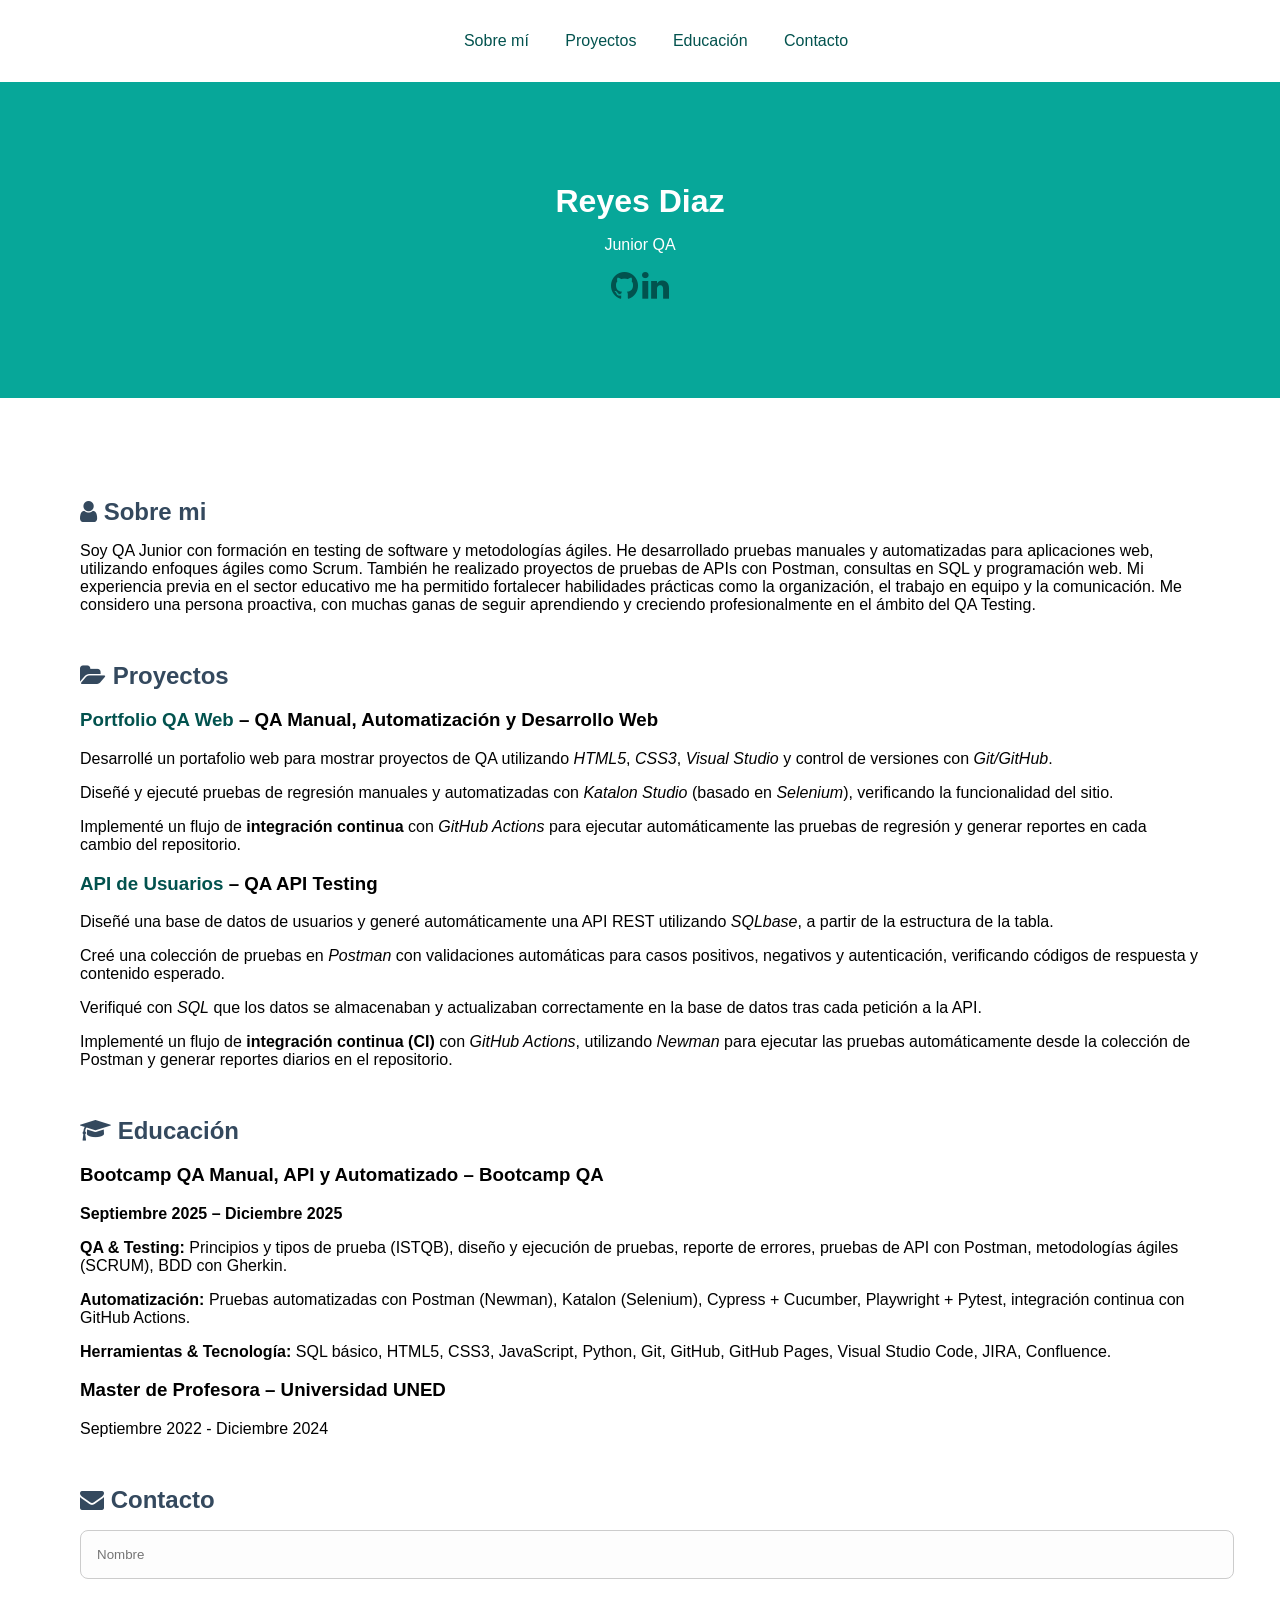
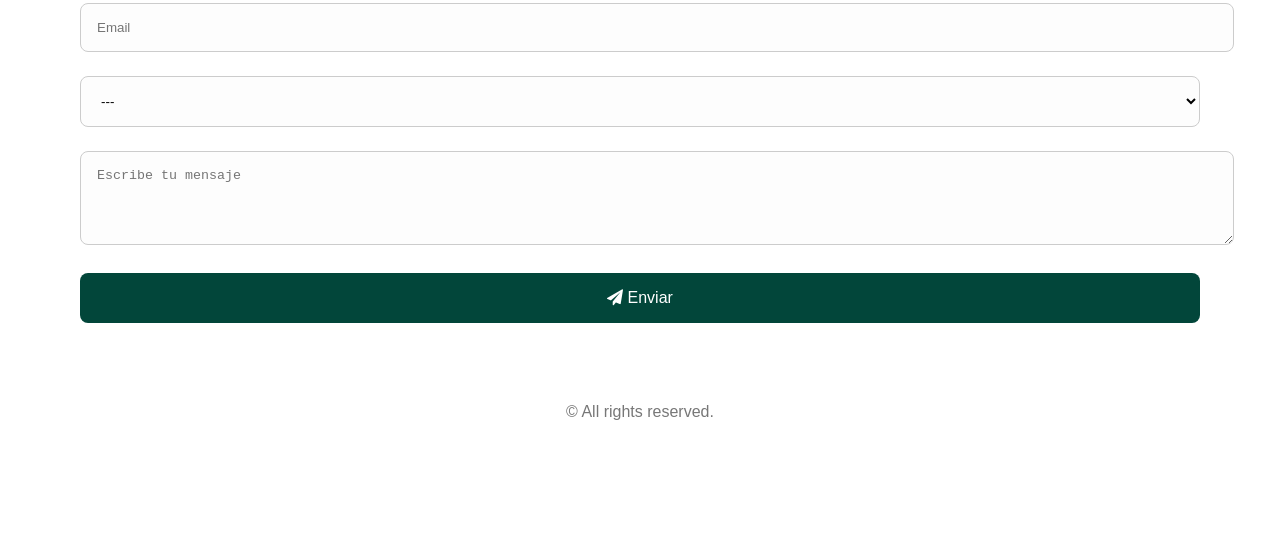
<file: index.html>
<!DOCTYPE html>
<html lang="es">

<head>
  <meta charset="UTF-8" />
  <meta name="viewport" content="width=device-width, initial-scale=1.0" />
  <meta name="description" content="Portfolio Reyes Cuesta QA" />
  <meta name="author" content="Reyes Cuesta" />
  <title>Reyes Cuesta - Portfolio</title>
  <link href="style.css" rel="stylesheet" />
  <!-- Importar Font Awesome para los iconos -->
  <link rel="stylesheet" href="https://cdnjs.cloudflare.com/ajax/libs/font-awesome/4.7.0/css/font-awesome.min.css" />
</head>

<body>
        <!-- Menú de navegación -->
  <nav>
      <ul>
        <li><a id="menusobremi" href="#sobremi">Sobre mí</a></li>
        <li><a id="menuproyectos" href="#proyectos">Proyectos</a></li>
        <li><a id="menueducacion" href="#educacion">Educación</a></li>
        <li><a id="menucontacto" href="#contacto">Contacto</a></li>
      </ul>
    </nav>
  <header>
    <h1 id="nombre">Reyes Diaz</h1>
    <p id="titulo">Junior QA</p>
    <p>
      <a id="linkgithub" href="https://github.com/Bootcamp-QA/portfolioqa" title="GitHub"
        class="fa fa-github fa-2x" aria-label="GitHub"></a>
      <a id="linklinkedin" href="https://www.linkedin.com/in/reyescuesta" title="LinkedIn"
        class="fa fa-linkedin fa-2x" aria-label="LinkedIn"></a>
    </p>
  </header>
  <main>
    <section id="sobremi">
      <h2 id="titulosobremi">
        <i class="fa fa-user"></i> Sobre mi
      </h2>
      <p>
        Soy QA Junior con formación en testing de software y metodologías
        ágiles. He desarrollado pruebas manuales y automatizadas para
        aplicaciones web, utilizando enfoques ágiles como Scrum. También he
        realizado proyectos de pruebas de APIs con Postman, consultas en SQL y
        programación web. Mi experiencia previa en el sector educativo me ha
        permitido fortalecer habilidades prácticas como la organización, el
        trabajo en equipo y la comunicación. Me considero una persona proactiva,
        con muchas ganas de seguir aprendiendo y creciendo profesionalmente en
        el ámbito del QA Testing.
      </p>
    </section>

    <section id="proyectos">
      <h2 id="tituloproyectos">
        <i class="fa fa-folder-open"></i> Proyectos
      </h2>

      <h3>
        <a id="linkproyectoportafolio" href="https://yourwebsite.com">Portfolio QA Web</a>
        – QA Manual, Automatización y Desarrollo Web
      </h3>
      <p>
        Desarrollé un portafolio web para mostrar proyectos de QA utilizando
        <em>HTML5</em>, <em>CSS3</em>, <em>Visual Studio</em> y control de
        versiones con <em>Git/GitHub</em>.
      </p>
      <p>
        Diseñé y ejecuté pruebas de regresión manuales y automatizadas con
        <em>Katalon Studio</em> (basado en <em>Selenium</em>), verificando la
        funcionalidad del sitio.
      </p>
      <p>
        Implementé un flujo de <strong>integración continua</strong> con
        <em>GitHub Actions</em> para ejecutar automáticamente las pruebas de
        regresión y generar reportes en cada cambio del repositorio.
      </p>

      <h3>
        <a id="linkproyectoapi" href="https://yourwebsite.com" target="_blank">API de Usuarios</a>
        – QA API Testing
      </h3>
      <p>
        Diseñé una base de datos de usuarios y generé automáticamente una API
        REST utilizando <em>SQLbase</em>, a partir de la estructura de la tabla.
      </p>
      <p>
        Creé una colección de pruebas en <em>Postman</em> con validaciones
        automáticas para casos positivos, negativos y autenticación, verificando
        códigos de respuesta y contenido esperado.
      </p>
      <p>
        Verifiqué con <em>SQL</em> que los datos se almacenaban y actualizaban
        correctamente en la base de datos tras cada petición a la API.
      </p>
      <p>
        Implementé un flujo de <strong>integración continua (CI)</strong> con
        <em>GitHub Actions</em>, utilizando <em>Newman</em> para ejecutar las
        pruebas automáticamente desde la colección de Postman y generar
        reportes diarios en el repositorio.
      </p>
    </section>

    <section id="educacion">
      <h2 id="tituloeducacion">
        <i class="fa fa-graduation-cap"></i> Educación
      </h2>
      <h3>Bootcamp QA Manual, API y Automatizado – Bootcamp QA</h3>
      <p><strong>Septiembre 2025 – Diciembre 2025</strong></p>
      <p>
        <strong>QA & Testing:</strong> Principios y tipos de prueba (ISTQB),
        diseño y ejecución de pruebas, reporte de errores, pruebas de API con
        Postman, metodologías ágiles (SCRUM), BDD con Gherkin.
      </p>
      <p>
        <strong>Automatización:</strong> Pruebas automatizadas con Postman
        (Newman), Katalon (Selenium), Cypress + Cucumber, Playwright + Pytest,
        integración continua con GitHub Actions.
      </p>
      <p>
        <strong>Herramientas & Tecnología:</strong> SQL básico, HTML5, CSS3,
        JavaScript, Python, Git, GitHub, GitHub Pages, Visual Studio Code, JIRA,
        Confluence.
      </p>

      <h3>Master de Profesora – Universidad UNED</h3>
      <p>Septiembre 2022 - Diciembre 2024</p>
    </section>

<section id="contacto">
  <h2 id="titulocontacto">
    <i class="fa fa-envelope"></i> Contacto
  </h2>
  <form id="contactForm" onsubmit="return enviarFormulario(event)">
    <input id="nombre" type="text" placeholder="Nombre" />
    <input id="email" type="email" placeholder="Email" />
    <select id="asunto">
      <option value="">---</option>
      <option value="information">Información</option>
      <option value="job">Oferta Trabajo</option>
      <option value="other">Otro</option>
    </select>
    <textarea id="mensaje" rows="4" placeholder="Escribe tu mensaje"></textarea>
    <button id="enviar" type="submit">
      <i class="fa fa-paper-plane"></i> Enviar
    </button>
  </form>
  <p id="formMessage"></p>
</section>


  <footer>
    <p>&copy; All rights reserved.</p>
  </footer>
</body>
<script src="script.js" defer></script>
</html>
</file>
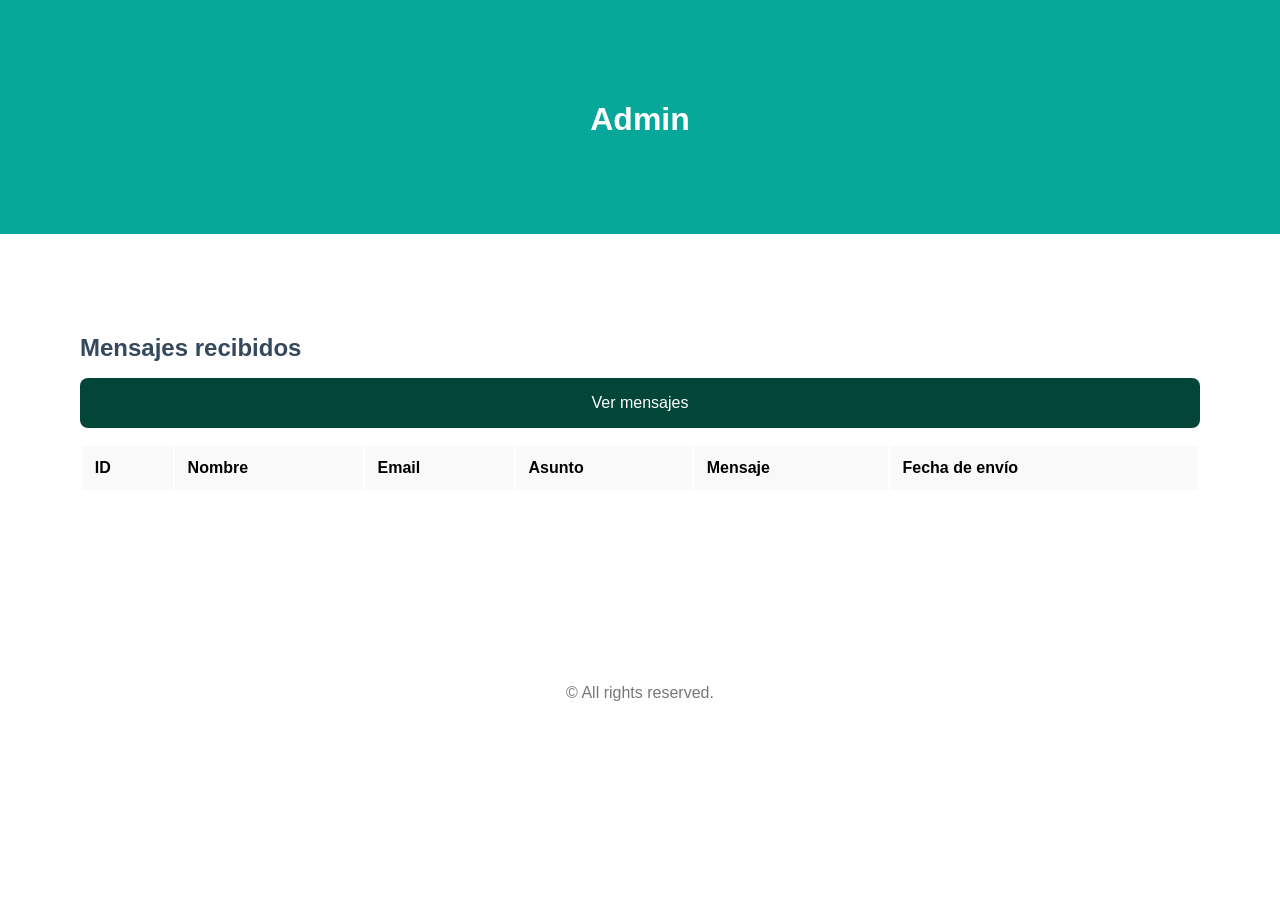
<file: admin.html>
<!DOCTYPE html>
<html lang="es">
<head>
  <meta charset="UTF-8">
  <title>Admin - Mensajes</title>
  <link rel="stylesheet" href="style.css">
</head>
<body>

<header>
  <h1>Admin</h1>
</header>

<main>
  <section id="admin">
    <h2>Mensajes recibidos</h2>
    <button id="verMensajes" onclick="verMensajes()">Ver mensajes</button>

    <table id="formsTable">
      <thead>
        <tr>
          <th>ID</th>
          <th>Nombre</th>
          <th>Email</th>
          <th>Asunto</th>
          <th>Mensaje</th>
          <th>Fecha de envío</th>
        </tr>
      </thead>
      <tbody id="formsBody">
        <!-- Se cargarán los registros aquí -->
      </tbody>
    </table>

    <p id="status"></p>
  </section>
</main>

<footer>
    <p>&copy; All rights reserved.</p>
</footer>

<script src="script.js"></script>

</body>
</html>
</file>
<file: style.css>
body {
  font-family: Verdana, Arial, sans-serif;
  font-size: 1rem;
  color: black;
  margin: 0;
}

header {
  background-color: rgb(7, 167, 153);
  color: white;
  padding: 5rem;
  text-align: center;
}

main {
  padding: 5rem;
  text-align: left;
}

nav {
  text-align: center;
  width:100%;
  padding: 1rem;
}

nav ul {
  padding: 0;
  margin: 0;
    background-color: white;
  
}

nav ul li {
  display: inline-block;
  margin: 0rem;
  font-size: 1rem;
  padding: 1rem;
  border-radius: 0.5rem ;

}
/* Menú vertical en móvil */
@media (max-width: 768px) {
  nav ul li {
    display: block;
    margin: 0.8rem 0;
  }
}

h1 {
  font-size: 2rem;
  margin-bottom: 1rem;
}

p {
  font-size: 1rem;
  margin-bottom: 1rem;
}

a {
  color: #02524e;
  text-decoration: none;
}

a:hover {
  text-decoration: underline;
}

section {
  margin-bottom: 3rem;
}

h2 {
  font-size: 1.5rem;
  margin-bottom: 1rem;
  color: #34495e;
}

/* FORMULARIO */
form {
  width: 100%;
  font-size: 1rem;
}

input,
textarea,
select {
  width: 100%;
  padding: 1rem;
  margin-bottom: 1.5rem;
  border: 1px solid #ccc;
  border-radius: 0.5rem;
  background-color: #fdfdfd;
}

button {
  width: 100%;
  padding: 1rem;
  background-color: #02463a;
  color: white;
  border: none;
  border-radius: 0.5rem;
  font-size: 1rem;
}

footer {
  margin-top: 2rem;
  padding: 1rem;
  font-size: 0.9rem;
  color: #777;
  text-align: center;
}

table {
  width: 100%;
  margin-top: 1rem;
}
th {
  padding: 0.8rem;
  text-align: left;
  max-width: 20%;
  background-color: #f9f9f9;
}

td {
  padding: 0.8rem;
  text-align: left;
  max-width: 20%;
  
}
</file>
